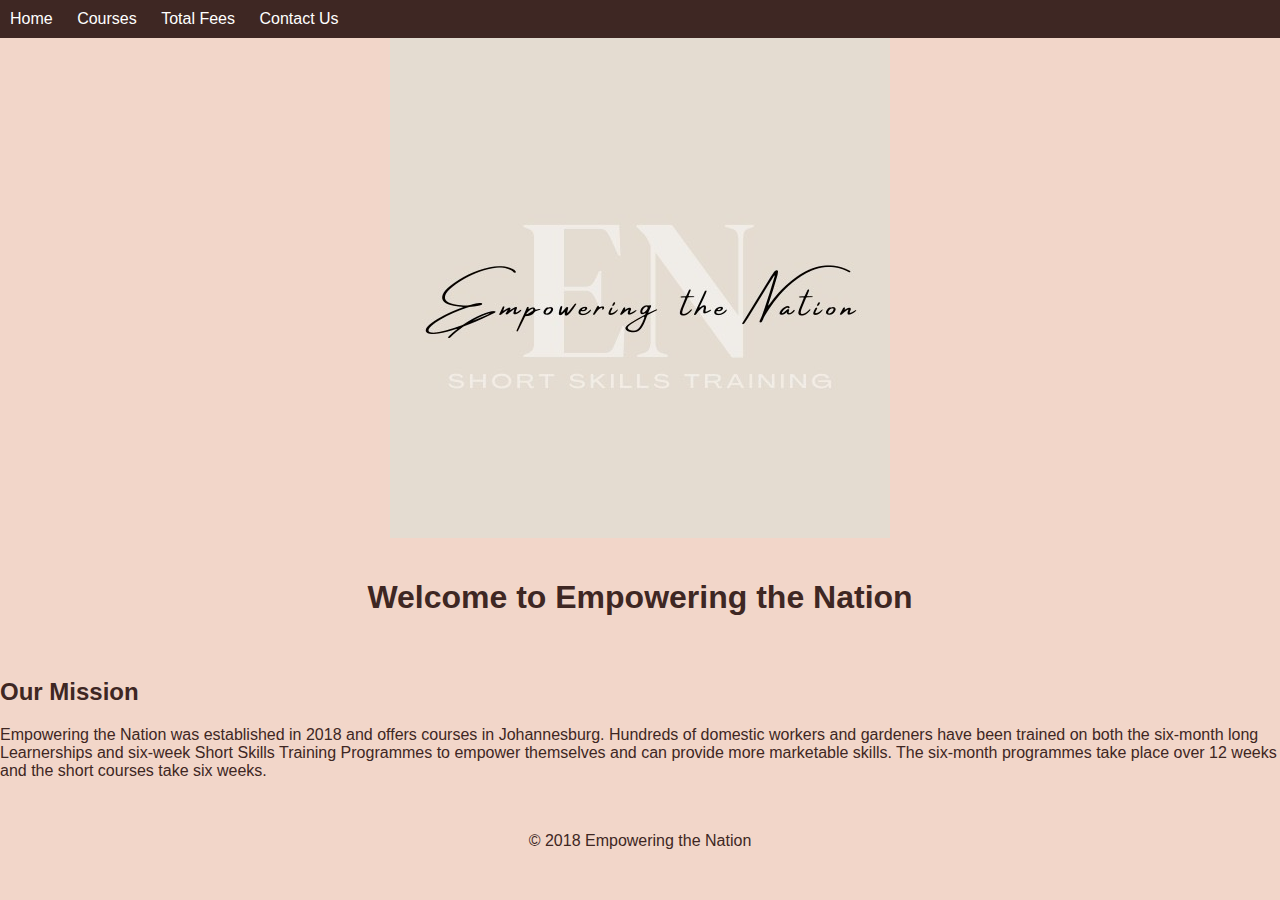
<file: Empowering The Nation website/Empowering The Nation copy/index.html>
<!DOCTYPE html>
<html lang="en">
<head>
    <meta charset="UTF-8">
    <meta name="viewport" content="width=device-width, initial-scale=1.0">
    <title>Empowering the Nation</title>
    <link rel="stylesheet" href="styles.css">
    
</head>
<body>
    <nav>
        <ul>
            <li><a href="index.html">Home</a></li>
            <li class="dropdown">
                <a href="#">Courses</a>
                <div class="dropdown-content">
                    <a href="six-month.html">Six Month Course</a>
                    <a href="six-week.html">Six Week Course</a>
                </div>
            </li>
            <li><a href="fees.html">Total Fees</a></li>
            <li><a href="contact.html">Contact Us</a></li>
        </ul>
    </nav>
    <img src="images/EMPOWERINGGGGGGGG.JPG" alt="Empowering the Nation Logo" class="logo">

    <header>
        <h1>Welcome to Empowering the Nation</h1>
    </header>
    <main>
        <section>
            <h2>Our Mission</h2>
            <p>Empowering the Nation was established in 2018 and offers courses in Johannesburg.
                Hundreds of domestic workers and gardeners have been trained on both the six-month long Learnerships and six-week Short Skills Training Programmes to empower themselves and can provide more marketable skills.
                The six-month programmes take place over 12 weeks and the short courses take six weeks.
    </p>
        </section>
    </main>
    <footer>
        <p>&copy; 2018 Empowering the Nation</p>
    </footer>
</body>
</html>
</file>
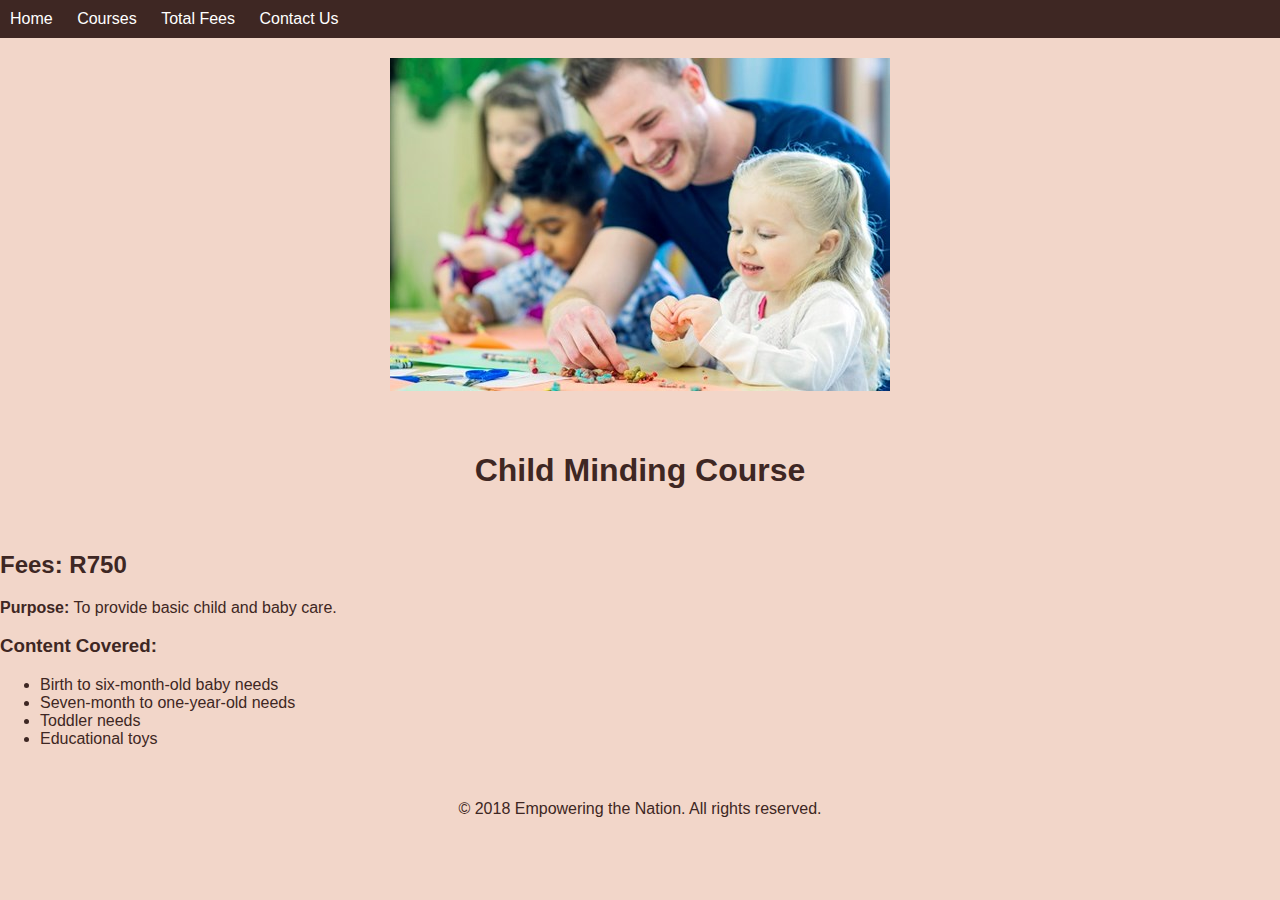
<file: Empowering The Nation website/Empowering The Nation copy/child-minding.html>
<!DOCTYPE html>
<html lang="en">
<head>
    <meta charset="UTF-8">
    <meta name="viewport" content="width=device-width, initial-scale=1.0">
    <title>Child Minding Course</title>
    <link rel="stylesheet" href="styles.css">
</head>
<body>
    <nav>
        <ul>
            <li><a href="index.html">Home</a></li>
            <li class="dropdown">
                <a href="#">Courses</a>
                <div class="dropdown-content">
                    <a href="six-month.html">Six Month Course</a>
                    <a href="six-week.html">Six Week Course</a>
                </div>
            </li>
            <li><a href="fees.html">Total Fees</a></li>
            <li><a href="contact.html">Contact Us</a></li>
        </ul>
    </nav>
    <img src="images/childminding.jpg" alt="Description of the image" class="image-class">
    <header>
        <h1>Child Minding Course</h1>
    </header>
    <section>
        <h2>Fees: R750</h2>
        <p><strong>Purpose:</strong> To provide basic child and baby care.</p>
        <h3>Content Covered:</h3>
        <ul>
            <li>Birth to six-month-old baby needs</li>
            <li>Seven-month to one-year-old needs</li>
            <li>Toddler needs</li>
            <li>Educational toys</li>
        </ul>
    </section>

    <footer>
        <p>&copy; 2018 Empowering the Nation. All rights reserved.</p>
    </footer>
</body>
</html>
</file>
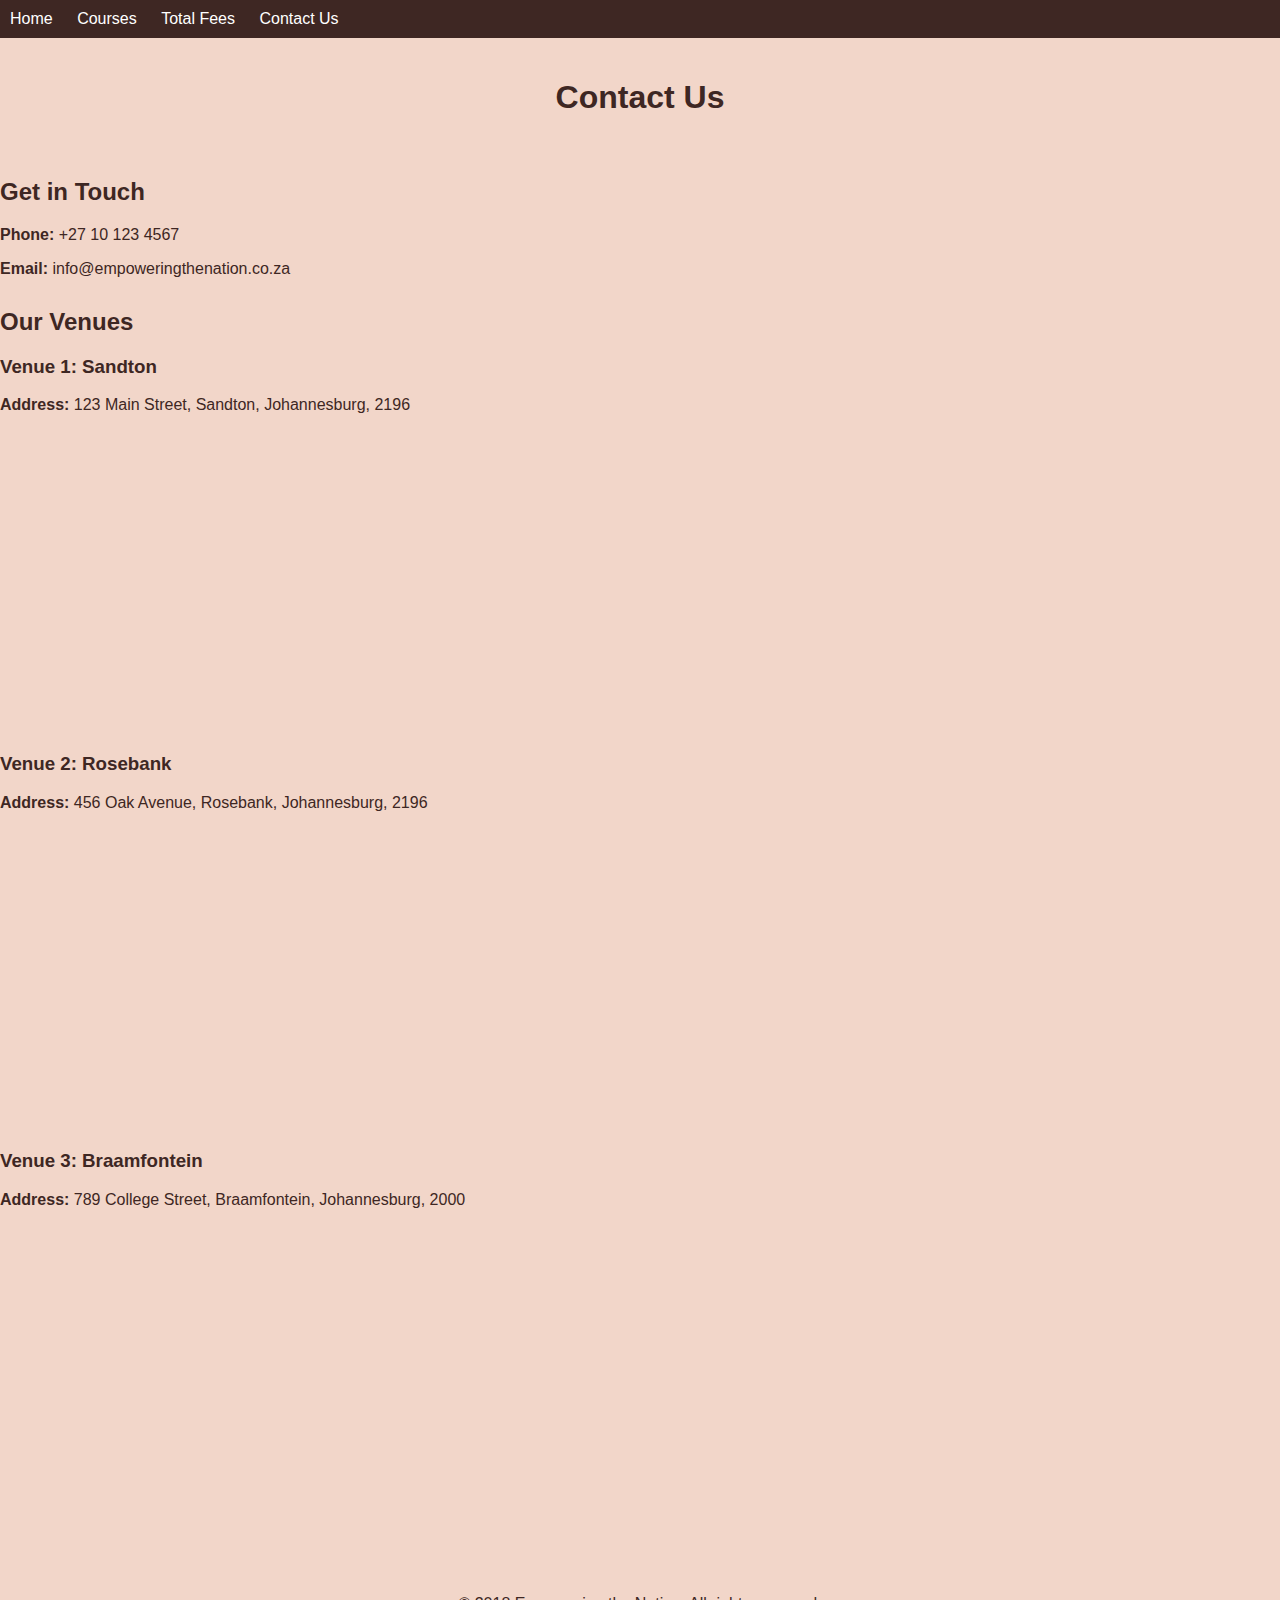
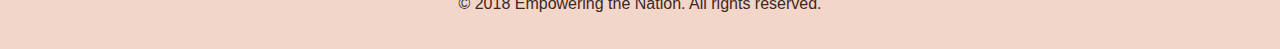
<file: Empowering The Nation website/Empowering The Nation copy/contact.html>
<!DOCTYPE html>
<html lang="en">
<head>
    <meta charset="UTF-8">
    <meta name="viewport" content="width=device-width, initial-scale=1.0">
    <title>Contact Us - Empowering the Nation</title>
    <link rel="stylesheet" href="styles.css">
    <style>
        iframe {
            width: 100%;
            height: 300px;
            border: 0;
        }
        section {
            margin-bottom: 30px;
        }
    </style>
</head>
<body>
    <nav>
        <ul>
            <li><a href="index.html">Home</a></li>
            <li class="dropdown">
                <a href="#">Courses</a>
                <div class="dropdown-content">
                    <a href="six-month.html">Six Month Course</a>
                    <a href="six-week.html">Six Week Course</a>
                </div>
            </li>
            <li><a href="fees.html">Total Fees</a></li>
            <li><a href="contact.html">Contact Us</a></li>
        </ul>
    </nav>
    <header>
        <h1>Contact Us</h1>
    </header>

    <section>
        <h2>Get in Touch</h2>
        <p><strong>Phone:</strong> +27 10 123 4567</p>
        <p><strong>Email:</strong> info@empoweringthenation.co.za</p>
    </section>

    <section>
        <h2>Our Venues</h2>

        <!-- Venue 1 -->
        <div>
            <h3>Venue 1: Sandton</h3>
            <p><strong>Address:</strong> 123 Main Street, Sandton, Johannesburg, 2196</p>
            <iframe src="https://www.google.com/maps/embed?pb=!1m18!1m12!1m3!1d3430.2313824950296!2d28.056704475185866!3d-26.10756677716764!2m3!1f0!2f0!3f0!3m2!1i1024!2i768!4f13.1!3m3!1m2!1s0x1e950e867d6c83cf%3A0x7817e103b6f5e7!2sSandton%20City%2C%202%20Rivonia%20Rd%2C%20Sandhurst%2C%20Sandton%2C%202196!5e0!3m2!1sen!2sza!4v1697028435997!5m2!1sen!2sza" allowfullscreen=""></iframe>
        </div>

        <!-- Venue 2 -->
        <div>
            <h3>Venue 2: Rosebank</h3>
            <p><strong>Address:</strong> 456 Oak Avenue, Rosebank, Johannesburg, 2196</p>
            <iframe src="https://www.google.com/maps/embed?pb=!1m18!1m12!1m3!1d3430.683940595147!2d28.038774575186163!3d-26.14575337705605!2m3!1f0!2f0!3f0!3m2!1i1024!2i768!4f13.1!3m3!1m2!1s0x1e950e0d8df305db%3A0xaedc156e5bb31!2sRosebank%20Mall%2C%2050%20Bath%20Ave%2C%20Johannesburg%2C%202196!5e0!3m2!1sen!2sza!4v1697028544913!5m2!1sen!2sza" allowfullscreen=""></iframe>
        </div>

        <!-- Venue 3 -->
        <div>
            <h3>Venue 3: Braamfontein</h3>
            <p><strong>Address:</strong> 789 College Street, Braamfontein, Johannesburg, 2000</p>
            <iframe src="https://www.google.com/maps/embed?pb=!1m18!1m12!1m3!1d3431.530715273876!2d28.032905375184836!3d-26.193735576945263!2m3!1f0!2f0!3f0!3m2!1i1024!2i768!4f13.1!3m3!1m2!1s0x1e9517bf2e48e5d9%3A0x2e9a2cf9148e8f!2sBraamfontein%2C%20Johannesburg%2C%202000!5e0!3m2!1sen!2sza!4v1697028663187!5m2!1sen!2sza" allowfullscreen=""></iframe>
        </div>
    </section>

    <footer>
        <p>&copy; 2018 Empowering the Nation. All rights reserved.</p>
    </footer>
</body>
</html>
</file>
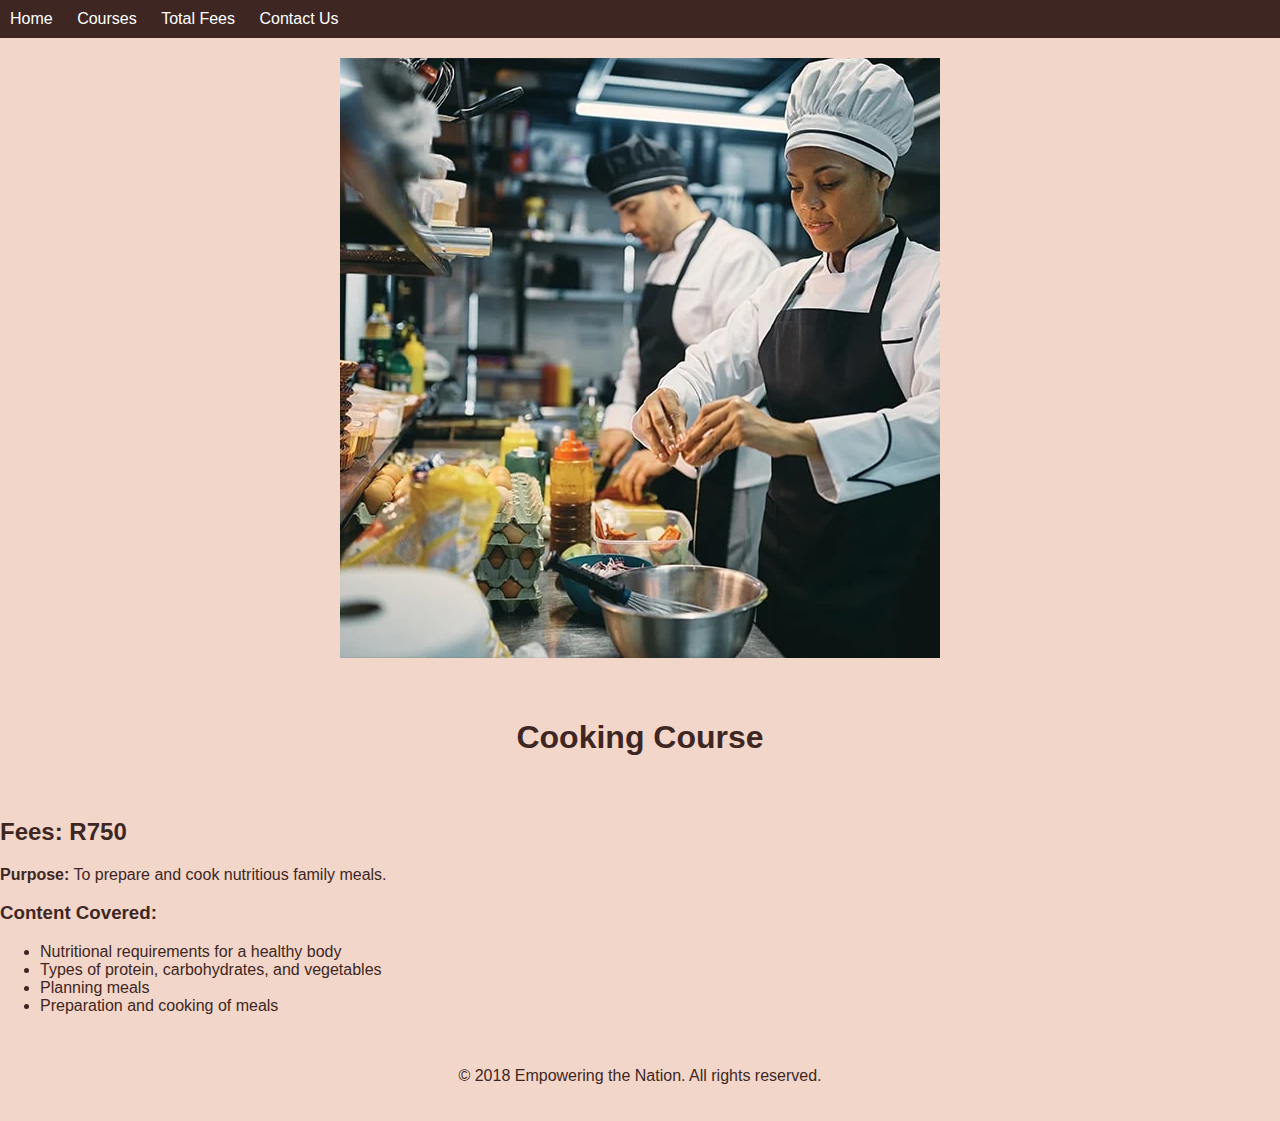
<file: Empowering The Nation website/Empowering The Nation copy/cooking.html>
<!DOCTYPE html>
<html lang="en">
<head>
    <meta charset="UTF-8">
    <meta name="viewport" content="width=device-width, initial-scale=1.0">
    <title>Cooking Course</title>
    <link rel="stylesheet" href="styles.css">
</head>
<body>
    <nav>
        <ul>
            <li><a href="index.html">Home</a></li>
            <li class="dropdown">
                <a href="#">Courses</a>
                <div class="dropdown-content">
                    <a href="six-month.html">Six Month Course</a>
                    <a href="six-week.html">Six Week Course</a>
                </div>
            </li>
            <li><a href="fees.html">Total Fees</a></li>
            <li><a href="contact.html">Contact Us</a></li>
        </ul>
    </nav>
    <img src="images/cooking.webp" alt="Description of the image" class="image-class">
    <header>
        <h1>Cooking Course</h1>
    </header>
    <section>
        <h2>Fees: R750</h2>
        <p><strong>Purpose:</strong> To prepare and cook nutritious family meals.</p>
        <h3>Content Covered:</h3>
        <ul>
            <li>Nutritional requirements for a healthy body</li>
            <li>Types of protein, carbohydrates, and vegetables</li>
            <li>Planning meals</li>
            <li>Preparation and cooking of meals</li>
        </ul>
    </section>

    <footer>
        <p>&copy; 2018 Empowering the Nation. All rights reserved.</p>
    </footer>
</body>
</html>
</file>
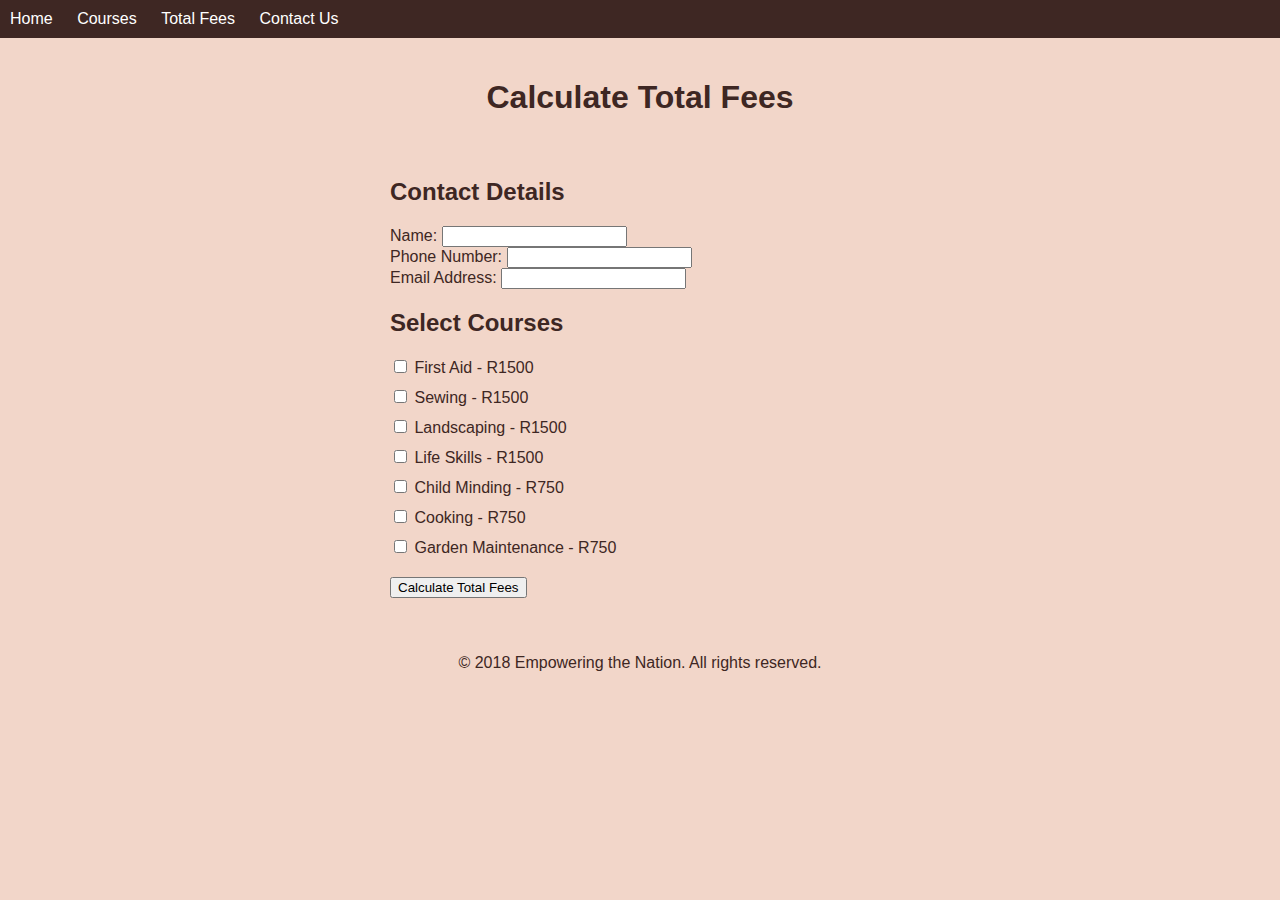
<file: Empowering The Nation website/Empowering The Nation copy/fees.html>
<!DOCTYPE html>
<html lang="en">
<head>
    <meta charset="UTF-8">
    <meta name="viewport" content="width=device-width, initial-scale=1.0">
    <title>Calculate Total Fees - Empowering the Nation</title>
    <link rel="stylesheet" href="styles.css">
    <style>
        form {
            max-width: 500px;
            margin: auto;
        }
        .course {
            margin: 10px 0;
        }
        button {
            margin-top: 10px;
        }
        #total-fee {
            margin-top: 20px;
            font-weight: bold;
        }
    </style>
</head>
<body>
    <nav>
        <ul>
            <li><a href="index.html">Home</a></li>
            <li class="dropdown">
                <a href="#">Courses</a>
                <div class="dropdown-content">
                    <a href="six-month.html">Six Month Course</a>
                    <a href="six-week.html">Six Week Course</a>
                </div>
            </li>
            <li><a href="fees.html">Total Fees</a></li>
            <li><a href="contact.html">Contact Us</a></li>
        </ul>
    </nav>
    <header>
        <h1>Calculate Total Fees</h1>
    </header>

    <section>
        <form id="feeForm">
            <h2>Contact Details</h2>
            <label for="name">Name:</label>
            <input type="text" id="name" name="name" required><br>

            <label for="phone">Phone Number:</label>
            <input type="tel" id="phone" name="phone" required><br>

            <label for="email">Email Address:</label>
            <input type="email" id="email" name="email" required><br>

            <h2>Select Courses</h2>
            <div class="course">
                <input type="checkbox" id="firstAid" name="courses" value="1500">
                <label for="firstAid">First Aid - R1500</label>
            </div>
            <div class="course">
                <input type="checkbox" id="sewing" name="courses" value="1500">
                <label for="sewing">Sewing - R1500</label>
            </div>
            <div class="course">
                <input type="checkbox" id="landscaping" name="courses" value="1500">
                <label for="landscaping">Landscaping - R1500</label>
            </div>
            <div class="course">
                <input type="checkbox" id="lifeSkills" name="courses" value="1500">
                <label for="lifeSkills">Life Skills - R1500</label>
            </div>
            <div class="course">
                <input type="checkbox" id="childMinding" name="courses" value="750">
                <label for="childMinding">Child Minding - R750</label>
            </div>
            <div class="course">
                <input type="checkbox" id="cooking" name="courses" value="750">
                <label for="cooking">Cooking - R750</label>
            </div>
            <div class="course">
                <input type="checkbox" id="gardenMaintenance" name="courses" value="750">
                <label for="gardenMaintenance">Garden Maintenance - R750</label>
            </div>

            <button type="button" onclick="calculateTotal()">Calculate Total Fees</button>
        </form>

        <div id="total-fee"></div>
    </section>

    <footer>
        <p>&copy; 2018 Empowering the Nation. All rights reserved.</p>
    </footer>

    <script>
        function calculateTotal() {
            const checkboxes = document.querySelectorAll('input[name="courses"]:checked');
            let total = 0;
            const discountRate = 0.1; // 10% discount on total
            const vatRate = 0.15; // 15% VAT

            // Calculate total from selected courses
            checkboxes.forEach((checkbox) => {
                total += parseFloat(checkbox.value);
            });

            // Apply discount if applicable
            let discount = 0;
            if (total > 3000) { // Apply discount if total is above R3000
                discount = total * discountRate;
            }

            // Calculate VAT on the discounted total
            const discountedTotal = total - discount;
            const vat = discountedTotal * vatRate;
            const finalTotal = discountedTotal + vat;

            // Display total fee
            document.getElementById('total-fee').innerHTML = 
                `Total Fees: R${finalTotal.toFixed(2)} (Discount: R${discount.toFixed(2)}, VAT: R${vat.toFixed(2)})`;
        }
    </script>
</body>
</html>
</file>
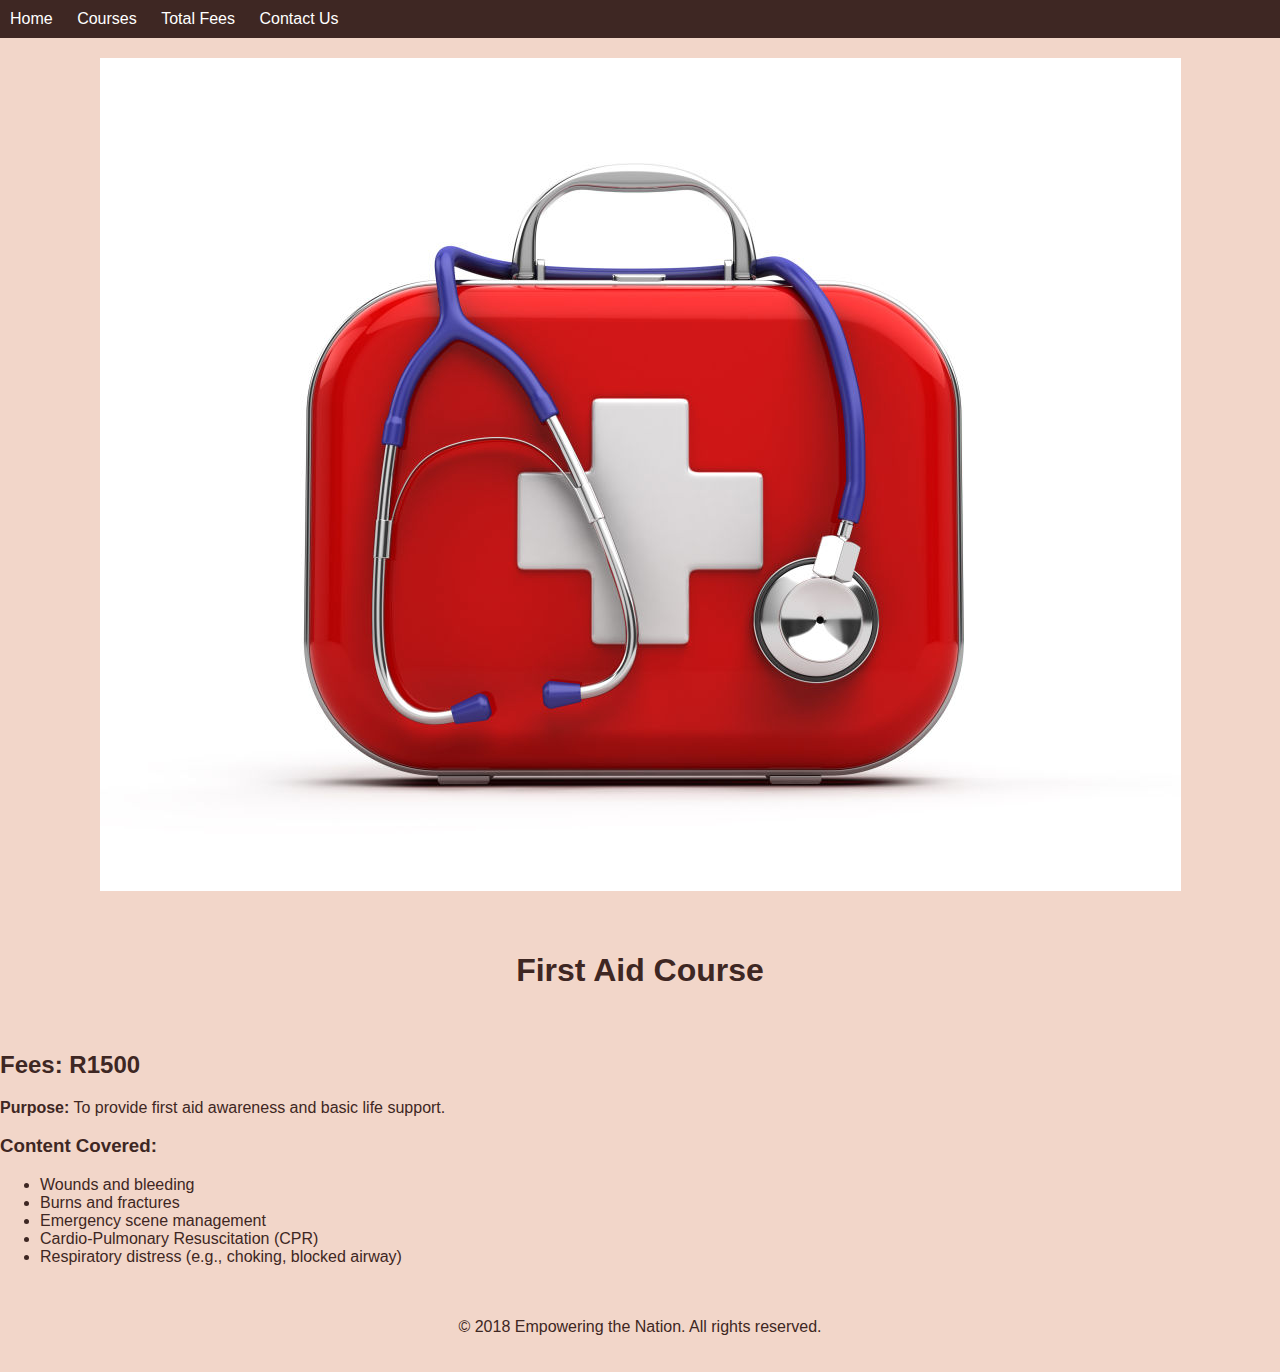
<file: Empowering The Nation website/Empowering The Nation copy/first-aid.html>
<!DOCTYPE html>
<html lang="en">
<head>
    <meta charset="UTF-8">
    <meta name="viewport" content="width=device-width, initial-scale=1.0">
    <title>First Aid Course</title>
    <link rel="stylesheet" href="styles.css">
</head>
<body>
    <nav>
        <ul>
            <li><a href="index.html">Home</a></li>
            <li class="dropdown">
                <a href="#">Courses</a>
                <div class="dropdown-content">
                    <a href="six-month.html">Six Month Course</a>
                    <a href="six-week.html">Six Week Course</a>
                </div>
            </li>
            <li><a href="fees.html">Total Fees</a></li>
            <li><a href="contact.html">Contact Us</a></li>
        </ul>
    </nav>
    <img src="images/firstaid.jpeg" alt="Description of the image" class="image-class">
    <header>
        <h1>First Aid Course</h1>
    </header>
    <section>
        <h2>Fees: R1500</h2>
        <p><strong>Purpose:</strong> To provide first aid awareness and basic life support.</p>
        <h3>Content Covered:</h3>
        <ul>
            <li>Wounds and bleeding</li>
            <li>Burns and fractures</li>
            <li>Emergency scene management</li>
            <li>Cardio-Pulmonary Resuscitation (CPR)</li>
            <li>Respiratory distress (e.g., choking, blocked airway)</li>
        </ul>
    </section>

    <footer>
        <p>&copy; 2018 Empowering the Nation. All rights reserved.</p>
    </footer>
</body>
</html>
</file>
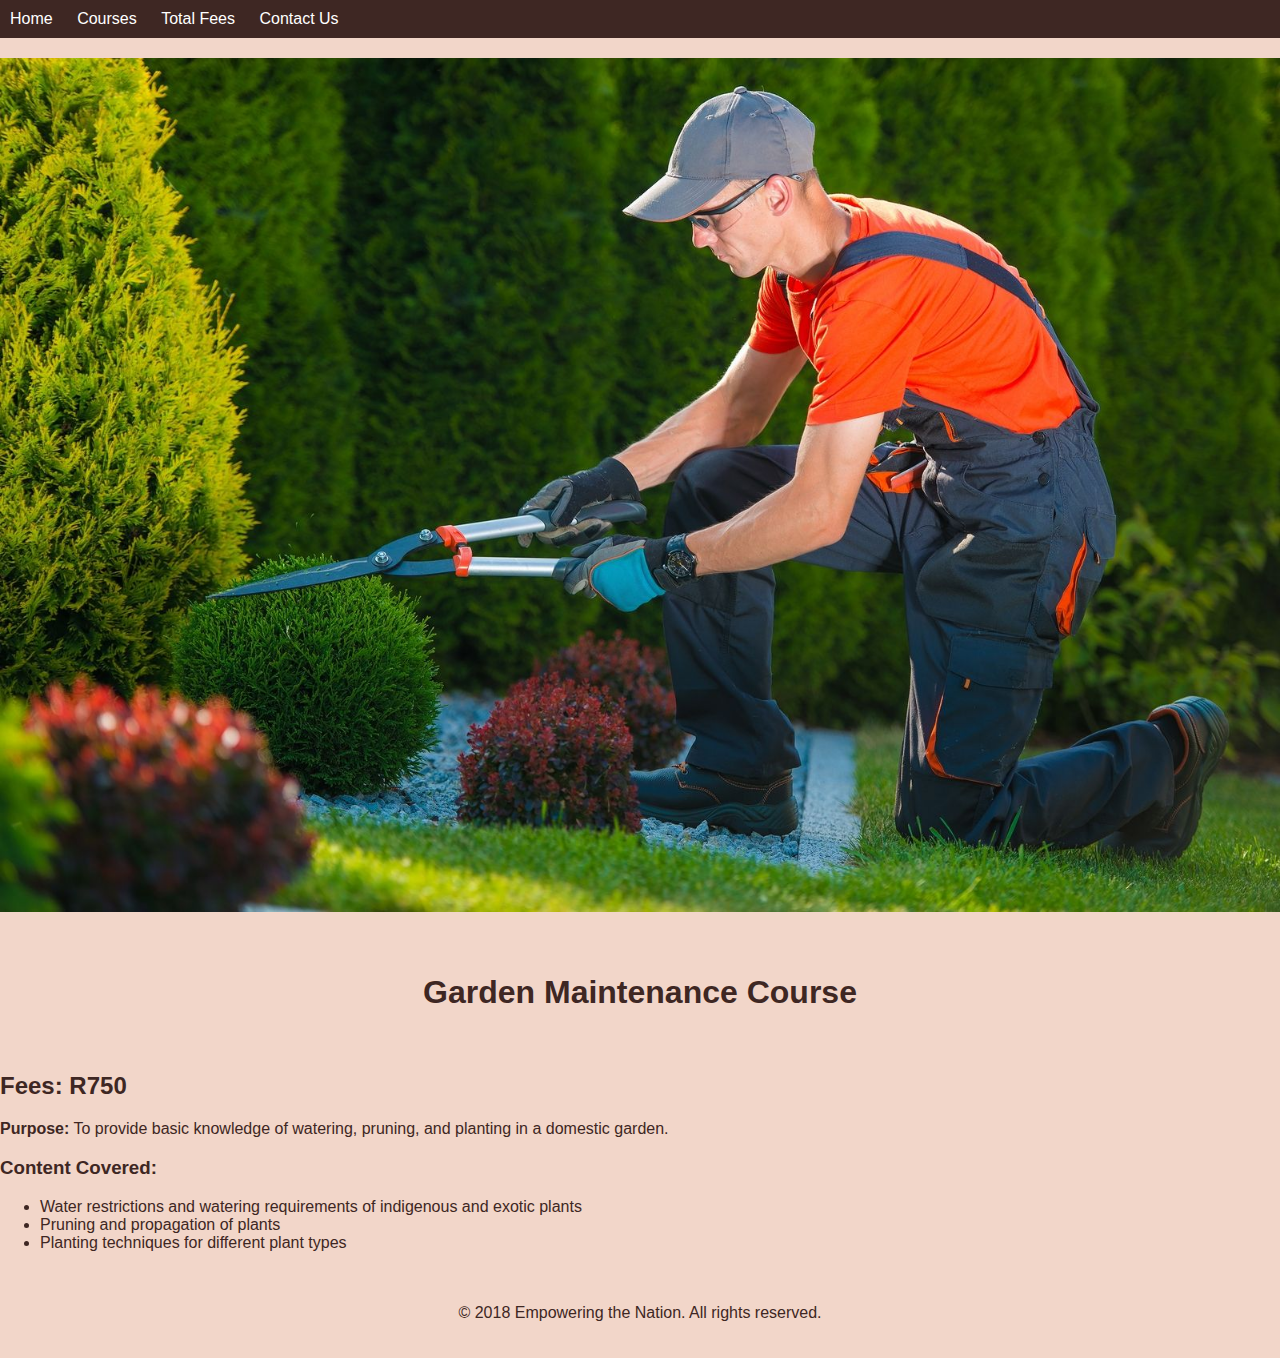
<file: Empowering The Nation website/Empowering The Nation copy/garden-maintenance.html>
<!DOCTYPE html>
<html lang="en">
<head>
    <meta charset="UTF-8">
    <meta name="viewport" content="width=device-width, initial-scale=1.0">
    <title>Garden Maintenance Course</title>
    <link rel="stylesheet" href="styles.css">
</heaad>
<body>
    <nav>
        <ul>
            <li><a href="index.html">Home</a></li>
            <li class="dropdown">
                <a href="#">Courses</a>
                <div class="dropdown-content">
                    <a href="six-month.html">Six Month Course</a>
                    <a href="six-week.html">Six Week Course</a>
                </div>
            </li>
            <li><a href="fees.html">Total Fees</a></li>
            <li><a href="contact.html">Contact Us</a></li>
        </ul>
    </nav>
    <img src="images/gardenm.jpg" alt="Description of the image" class="image-class">
    <header>
        <h1>Garden Maintenance Course</h1>
    </header>
    <section>
        <h2>Fees: R750</h2>
        <p><strong>Purpose:</strong> To provide basic knowledge of watering, pruning, and planting in a domestic garden.</p>
        <h3>Content Covered:</h3>
        <ul>
            <li>Water restrictions and watering requirements of indigenous and exotic plants</li>
            <li>Pruning and propagation of plants</li>
            <li>Planting techniques for different plant types</li>
        </ul>
    </section>

    <footer>
        <p>&copy; 2018 Empowering the Nation. All rights reserved.</p>
    </footer>
</body>
</html>
</file>
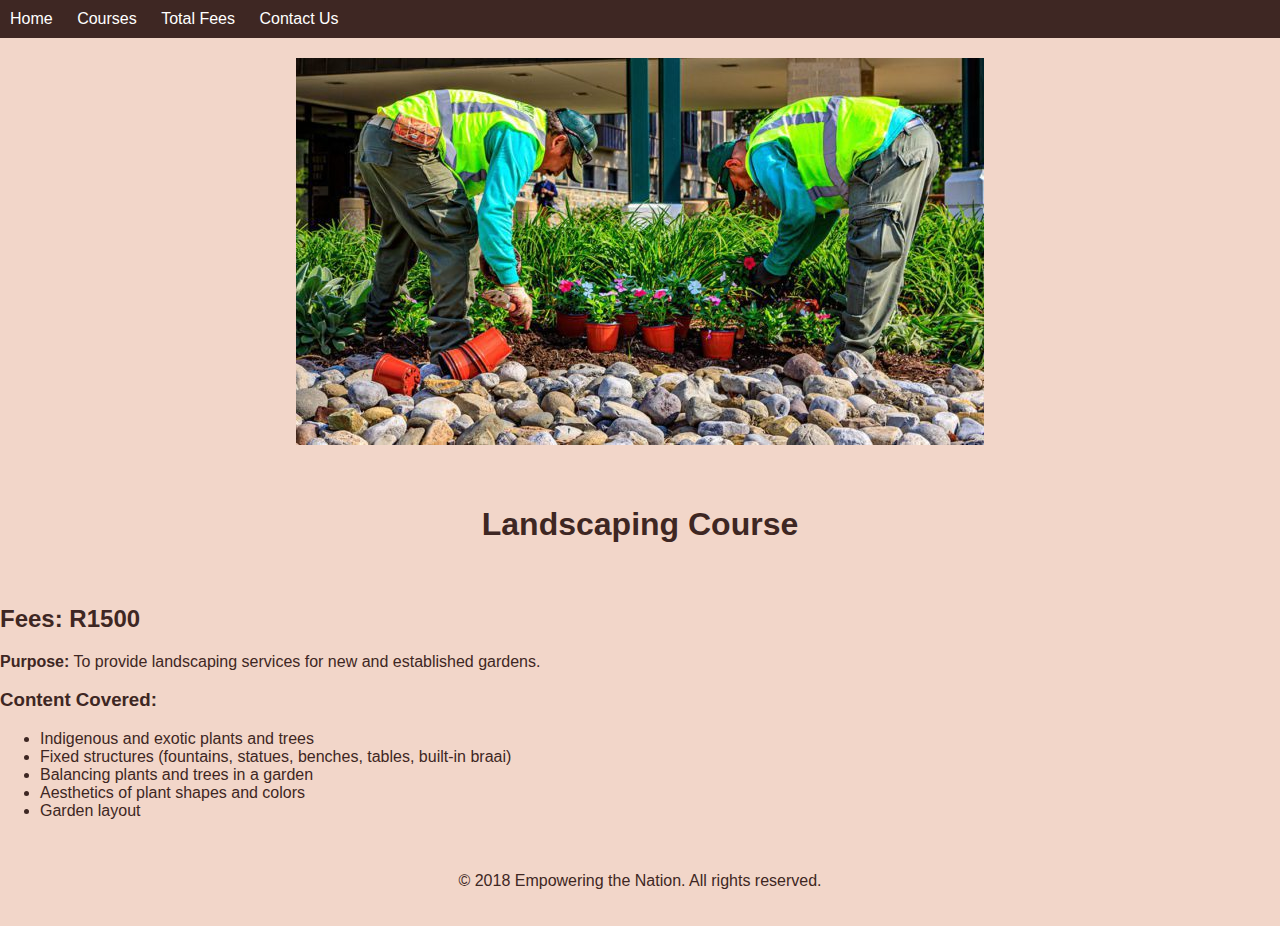
<file: Empowering The Nation website/Empowering The Nation copy/landscaping.html>
<!DOCTYPE html>
<html lang="en">
<head>
    <meta charset="UTF-8">
    <meta name="viewport" content="width=device-width, initial-scale=1.0">
    <title>Landscaping Course</title>
    <link rel="stylesheet" href="styles.css">
</head>
<body>
    <nav>
        <ul>
            <li><a href="index.html">Home</a></li>
            <li class="dropdown">
                <a href="#">Courses</a>
                <div class="dropdown-content">
                    <a href="six-month.html">Six Month Course</a>
                    <a href="six-week.html">Six Week Course</a>
                </div>
            </li>
            <li><a href="fees.html">Total Fees</a></li>
            <li><a href="contact.html">Contact Us</a></li>
        </ul>
    </nav>
    <img src="images/landscaping.jpg" alt="Description of the image" class="image-class">
    <header>
        <h1>Landscaping Course</h1>
    </header>
    <section>
        <h2>Fees: R1500</h2>
        <p><strong>Purpose:</strong> To provide landscaping services for new and established gardens.</p>
        <h3>Content Covered:</h3>
        <ul>
            <li>Indigenous and exotic plants and trees</li>
            <li>Fixed structures (fountains, statues, benches, tables, built-in braai)</li>
            <li>Balancing plants and trees in a garden</li>
            <li>Aesthetics of plant shapes and colors</li>
            <li>Garden layout</li>
        </ul>
    </section>

    <footer>
        <p>&copy; 2018 Empowering the Nation. All rights reserved.</p>
    </footer>
</body>
</html>
</file>
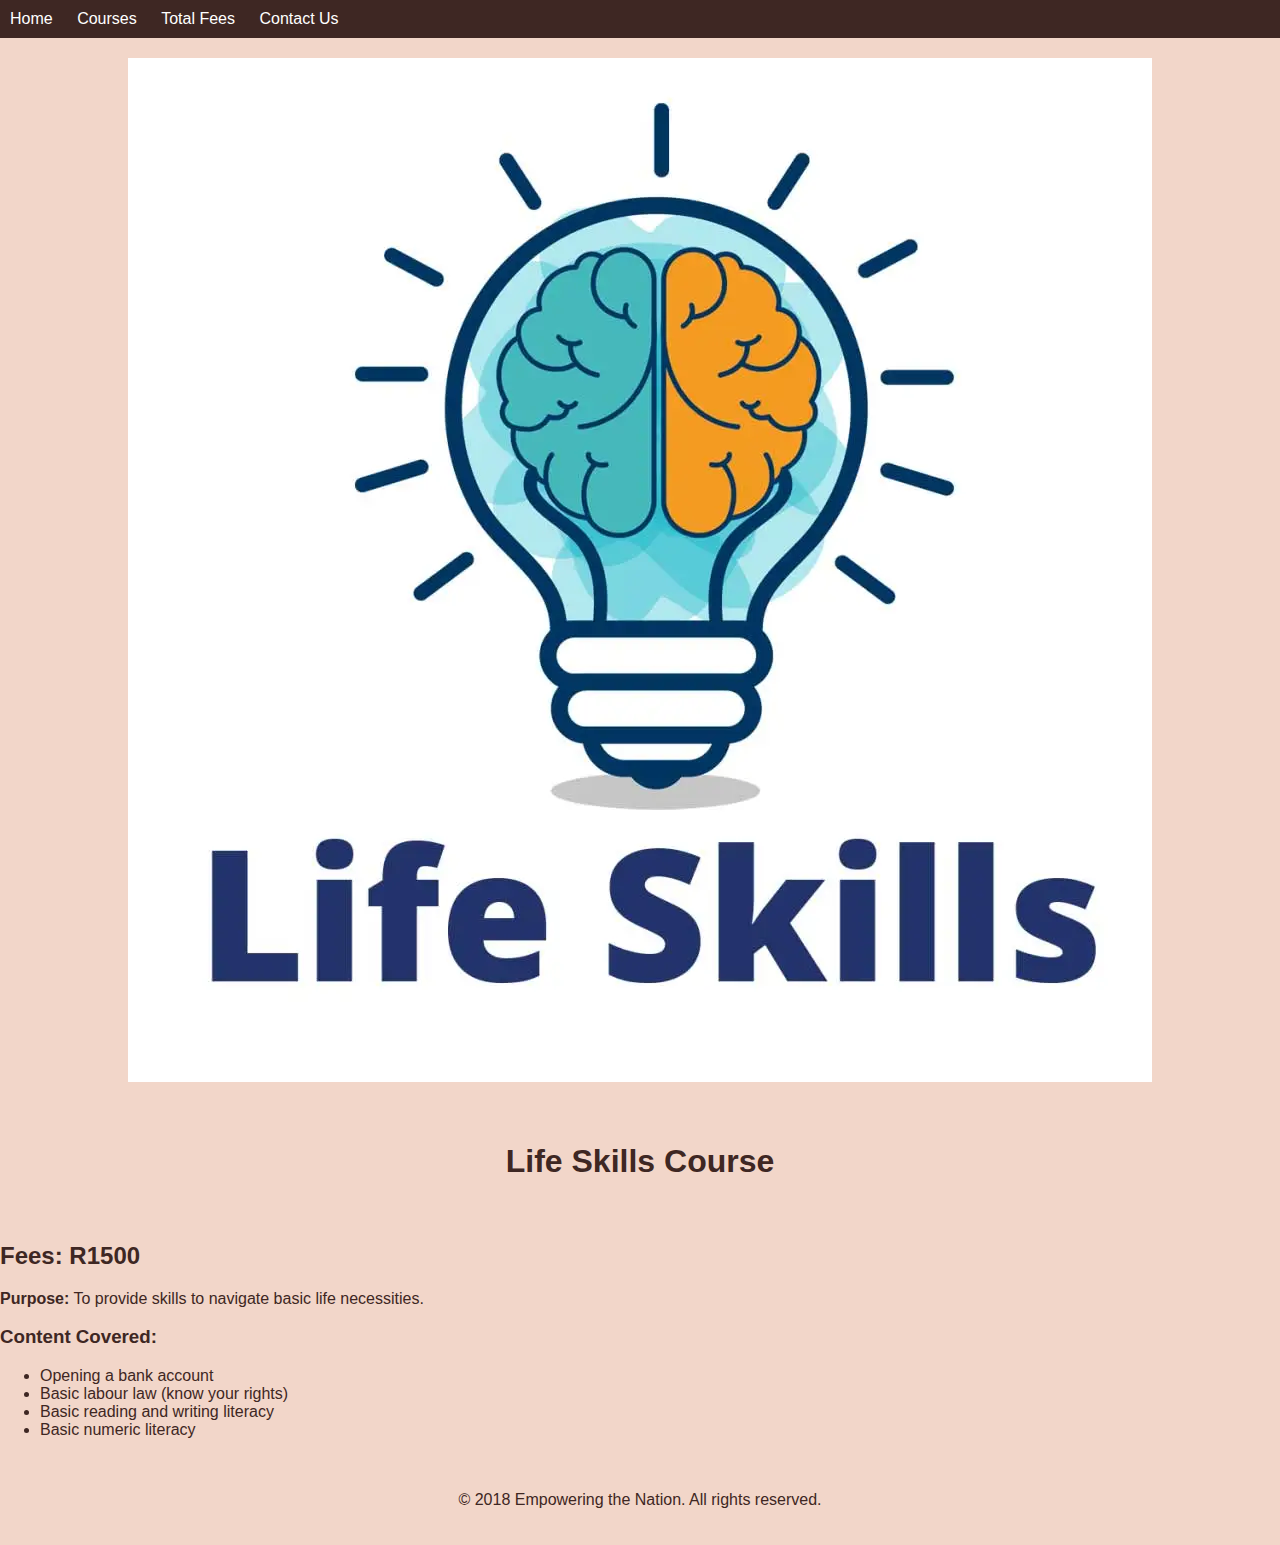
<file: Empowering The Nation website/Empowering The Nation copy/life-skills.html>
<!DOCTYPE html>
<html lang="en">
<head>
    <meta charset="UTF-8">
    <meta name="viewport" content="width=device-width, initial-scale=1.0">
    <title>Life Skills Course</title>
    <link rel="stylesheet" href="styles.css">
</head>
<body>
    <nav>
        <ul>
            <li><a href="index.html">Home</a></li>
            <li class="dropdown">
                <a href="#">Courses</a>
                <div class="dropdown-content">
                    <a href="six-month.html">Six Month Course</a>
                    <a href="six-week.html">Six Week Course</a>
                </div>
            </li>
            <li><a href="fees.html">Total Fees</a></li>
            <li><a href="contact.html">Contact Us</a></li>
        </ul>
    </nav>
    <img src="images/lifeskills.jpg" alt="Description of the image" class="image-class">
    <header>
        <h1>Life Skills Course</h1>
    </header>
    <section>
        <h2>Fees: R1500</h2>
        <p><strong>Purpose:</strong> To provide skills to navigate basic life necessities.</p>
        <h3>Content Covered:</h3>
        <ul>
            <li>Opening a bank account</li>
            <li>Basic labour law (know your rights)</li>
            <li>Basic reading and writing literacy</li>
            <li>Basic numeric literacy</li>
        </ul>
    </section>

    <footer>
        <p>&copy; 2018 Empowering the Nation. All rights reserved.</p>
    </footer>
</body>
</html>
</file>
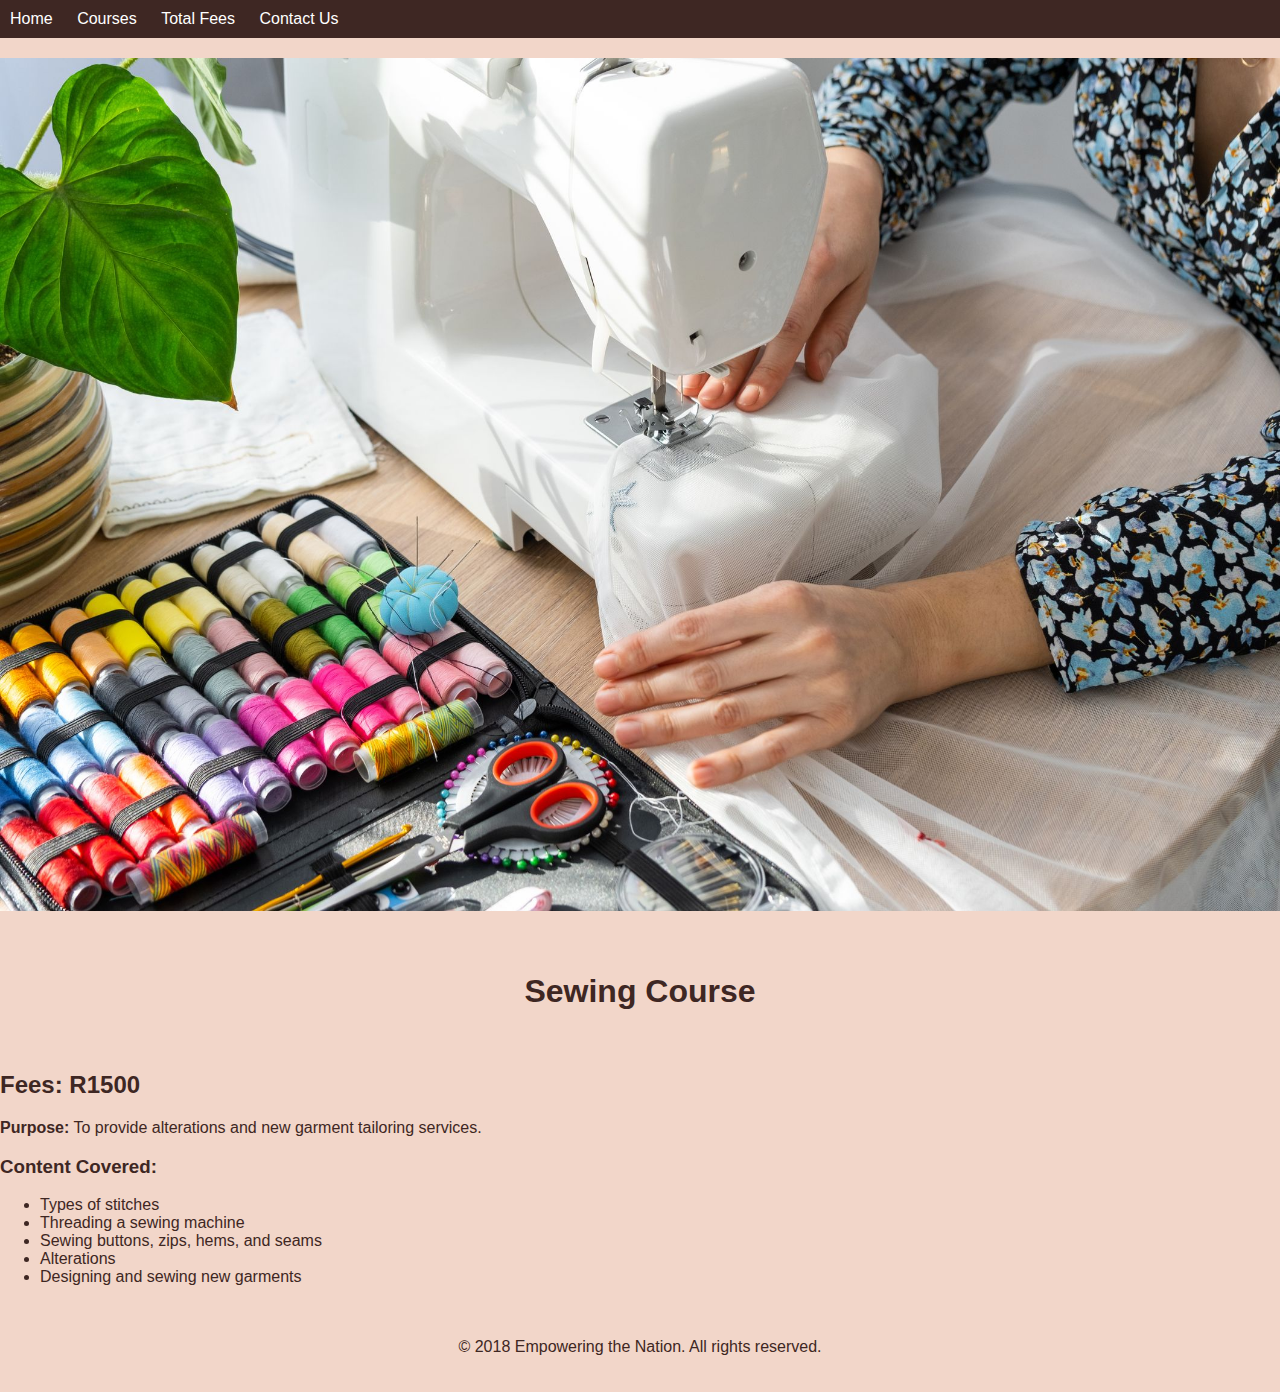
<file: Empowering The Nation website/Empowering The Nation copy/sewing.html>
<!DOCTYPE html>
<html lang="en">
<head>
    <meta charset="UTF-8">
    <meta name="viewport" content="width=device-width, initial-scale=1.0">
    <title>Sewing Course</title>
    <link rel="stylesheet" href="styles.css">
</head>
<body>
    <nav>
        <ul>
            <li><a href="index.html">Home</a></li>
            <li class="dropdown">
                <a href="#">Courses</a>
                <div class="dropdown-content">
                    <a href="six-month.html">Six Month Course</a>
                    <a href="six-week.html">Six Week Course</a>
                </div>
            </li>
            <li><a href="fees.html">Total Fees</a></li>
            <li><a href="contact.html">Contact Us</a></li>
        </ul>
    </nav>
    <img src="images/sewing.jpg" alt="Description of the image" class="image-class">
    <header>
        <h1>Sewing Course</h1>
    </header>
    <section>
        <h2>Fees: R1500</h2>
        <p><strong>Purpose:</strong> To provide alterations and new garment tailoring services.</p>
        <h3>Content Covered:</h3>
        <ul>
            <li>Types of stitches</li>
            <li>Threading a sewing machine</li>
            <li>Sewing buttons, zips, hems, and seams</li>
            <li>Alterations</li>
            <li>Designing and sewing new garments</li>
        </ul>
    </section>

    <footer>
        <p>&copy; 2018 Empowering the Nation. All rights reserved.</p>
    </footer>
</body>
</html>
</file>
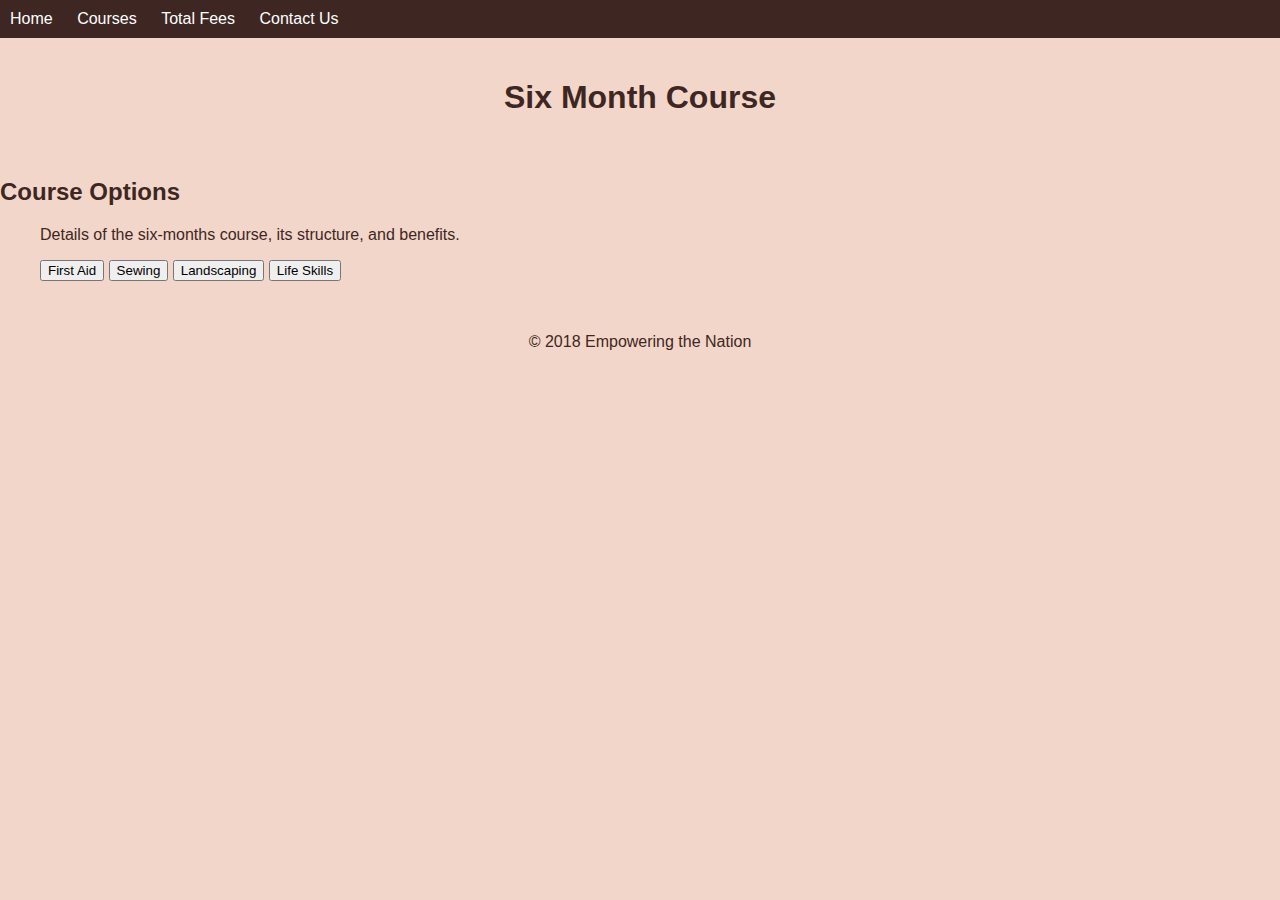
<file: Empowering The Nation website/Empowering The Nation copy/six-month.html>
<!DOCTYPE html>
<html lang="en">
<head>
    <meta charset="UTF-8">
    <meta name="viewport" content="width=device-width, initial-scale=1.0">
    <title>Six Month Course - Empowering the Nation</title>
    <link rel="stylesheet" href="styles.css">
</head>
<body>
    <nav>
        <ul>
            <li><a href="index.html">Home</a></li>
            <li class="dropdown">
                <a href="#">Courses</a>
                <div class="dropdown-content">
                    <a href="six-month.html">Six Month Course</a>
                    <a href="six-week.html">Six Week Course</a>
                </div>
            </li>
            <li><a href="fees.html">Total Fees</a></li>
            <li><a href="contact.html">Contact Us</a></li>
        </ul>
    </nav>
    <header>
        <h1>Six Month Course</h1>
    </header>
    <main>
        <section>
            <h2>Course Options</h2>
            <ul>
                
                <p>Details of the six-months course, its structure, and benefits.</p>
        <button onclick="window.location.href='./first-aid.html';">First Aid</button>
        <button onclick="window.location.href='./sewing.html';">Sewing</button>
        <button onclick="window.location.href='./landscaping.html';">Landscaping</button>
        <button onclick="window.location.href='./life-skills.html';">Life Skills</button>
            </ul>
        </section>
    </main>
    <footer>
        <p>&copy; 2018 Empowering the Nation</p>
    </footer>
</body>
</html>
</file>
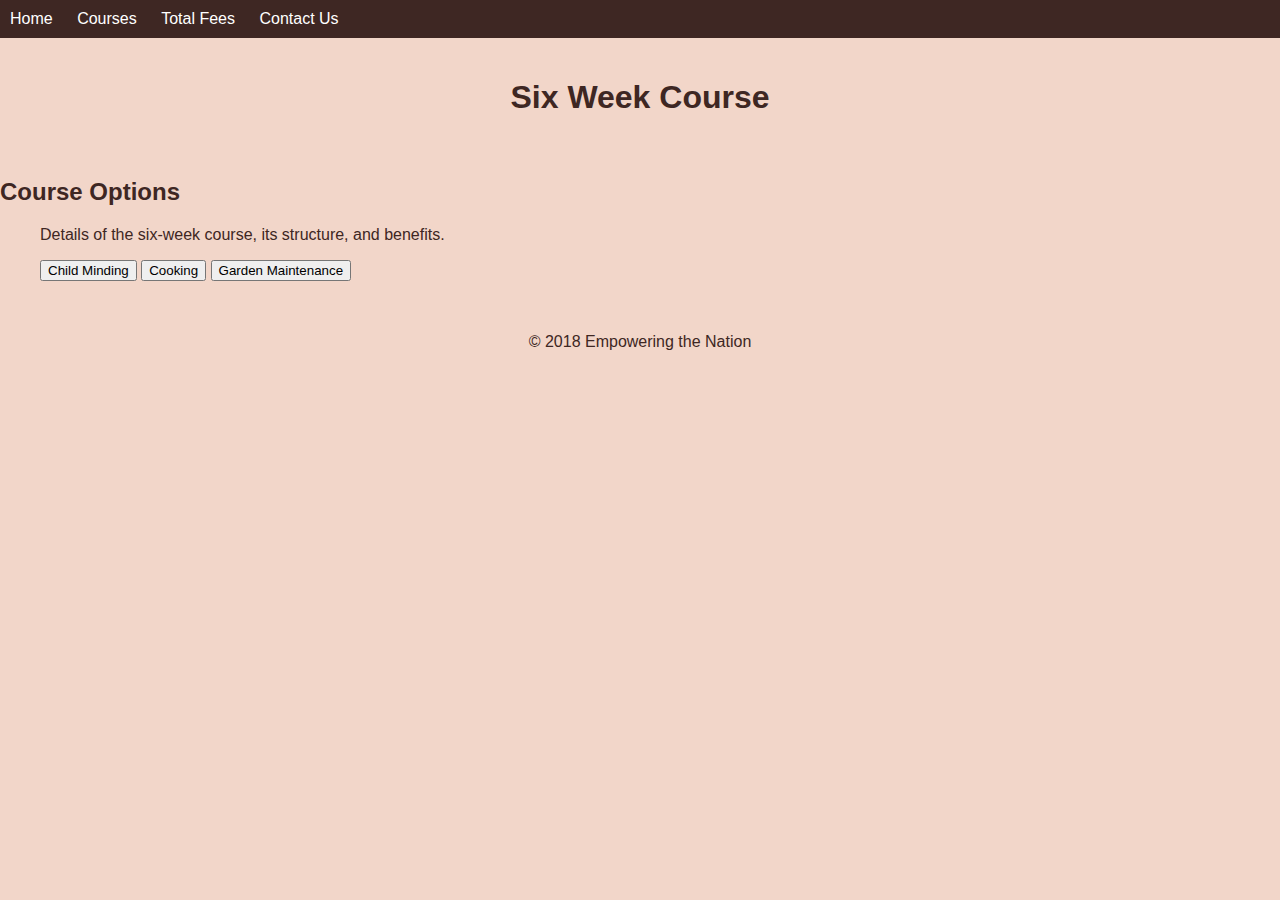
<file: Empowering The Nation website/Empowering The Nation copy/six-week.html>
<!DOCTYPE html>
<html lang="en">
<head>
    <meta charset="UTF-8">
    <meta name="viewport" content="width=device-width, initial-scale=1.0">
    <title>Six Month Course</title>
    <link rel="stylesheet" href="styles.css">
</head>
<body>
    <nav>
        <ul>
            <li><a href="index.html">Home</a></li>
            <li class="dropdown">
                <a href="#">Courses</a>
                <div class="dropdown-content">
                    <a href="six-month.html">Six Month Course</a>
                    <a href="six-week.html">Six Week Course</a>
                </div>
            </li>
            <li><a href="fees.html">Total Fees</a></li>
            <li><a href="contact.html">Contact Us</a></li>
        </ul>
    </nav>
    <header>
        <h1>Six Week Course</h1>
    </header>
    <section>
        <h2>Course Options</h2>
        <ul>
        <p>Details of the six-week course, its structure, and benefits.</p>
        <button onclick="window.location.href='./child-minding.html';">Child Minding</button>
        <button onclick="window.location.href='./cooking.html';">Cooking</button>
        <button onclick="window.location.href='./garden-maintenance.html';">Garden Maintenance</button>
    </ul>
    </section>
    <footer>
        <p>&copy; 2018 Empowering the Nation</p>
    </footer>
</body>
</html>
</file>
<file: Empowering The Nation website/Empowering The Nation copy/styles.css>
body {
    background-color: #f2d6c9; /* Nude color */
    font-family: 'Arial', sans-serif; /* Change to your preferred font */
    color: #3e2723; /* Dark brown color */
    margin: 0;
    padding: 0;
}

nav {
    background-color: #3e2723; /* Dark brown for the navbar */
    padding: 10px;
}

nav ul {
    list-style-type: none;
    margin: 0;
    padding: 0;
}

nav ul li {
    display: inline;
    margin-right: 20px;
}

nav ul li a {
    color: white;
    text-decoration: none;
}

nav ul li a:hover {
    text-decoration: underline;
}

.dropdown {
    display: inline-block;
}

.dropdown-content {
    display: none;
    position: absolute;
    background-color: #f9f9f9;
    min-width: 160px;
    z-index: 1;
}

.dropdown:hover .dropdown-content {
    display: block;
}

.dropdown-content a {
    color: black;
    padding: 12px 16px;
    text-decoration: none;
    display: block;
}

.dropdown-content a:hover {
    background-color: #ddd;
}

header, footer {
    text-align: center;
    padding: 20px;
}

h1, h2, h3 {
    color: #3e2723; /* Dark brown */
}
.logo {
    max-width: 100%; /* Ensures the logo is responsive */
    height: auto;    /* Keeps the aspect ratio */
    display: block;  /* Centers the logo in the header */
    margin: 0 auto;  /* Centers the logo horizontally */
}
.image-class {
    max-width: 100%; /* Makes the image responsive */
    height: auto;    /* Maintains aspect ratio */
    display: block;  /* Centers the image */
    margin: 20px auto; /* Adds margin to top/bottom and centers it */
}
</file>
